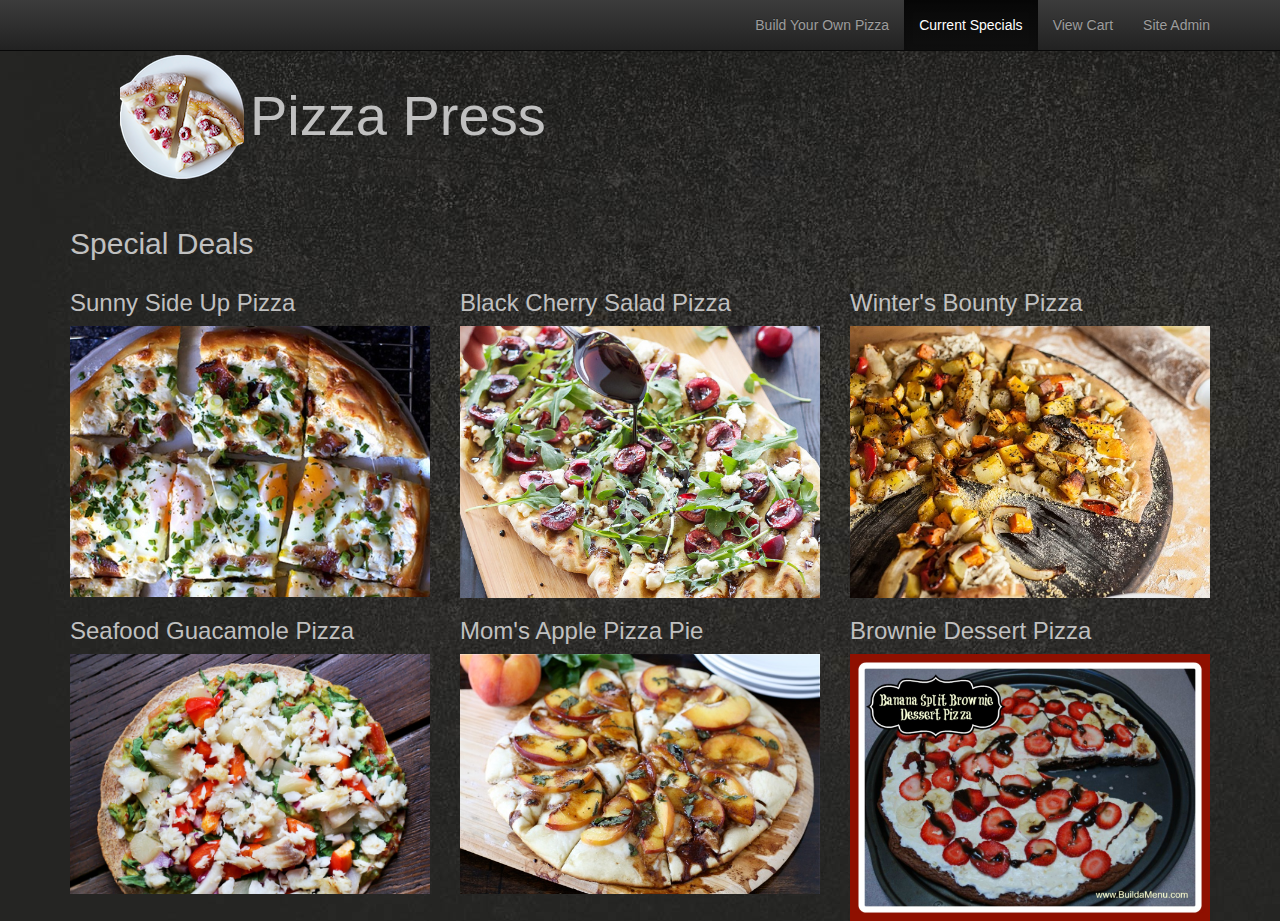
<file: index.html>
<!DOCTYPE html>
<html lang="en">
  <head>
    <meta charset="utf-8">
    <meta name="viewport" content="width=device-width, initial-scale=1">
    <title>Pizza Press</title>
    <link href="css/bootstrap.css" rel="stylesheet">
    <link href="css/bootstrap-theme.css" rel="stylesheet">
    <link href="css/styles.css" rel="stylesheet">
  </head>
  <body>
    <h1 class="businessName">Pizza Press</h1>
    <div class="navbar navbar-inverse navbar-fixed-top">
      <button type="button" class="navbar-toggle" data-toggle="collapse" data-target=".navbar-collapse">
        <span class="icon-bar"></span>
        <span class="icon-bar"></span>
        <span class="icon-bar"></span>
      </button>
      <div class="container">
        <div class="collapse navbar-collapse">
          <ul class="nav navbar-nav navbar-right">
            <li><a href="build.html">Build Your Own Pizza</a></li>
            <li class="active"><a href="index.html">Current Specials</a></li>
            <li><a href="order.html">View Cart</a></li>
            <li><a href="admin.html">Site Admin</a></li>
          </ul>
        </div>
      </div>
    </div>
    <div id="specials" class="container">
      <h2>Special Deals</h2>
      <div class="row">
        <div class="col-sm-4">
          <h3>Sunny Side Up Pizza</h3>
          <img src="img/unusual9.jpg" class="img-responsive">
        </div>
        <div class="col-sm-4">
          <h3>Black Cherry Salad Pizza</h3>
          <img src="img/unusual1.png" class="img-responsive">
        </div>
        <div class="col-sm-4">
          <h3>Winter's Bounty Pizza</h3>
          <img src="img/unusualA.jpg" class="img-responsive">
        </div>
      </div>
      <div class="row">
        <div class="col-sm-4">
          <h3>Seafood Guacamole Pizza</h3>
          <img src="img/unusualI.jpg" class="img-responsive">
        </div>
        <div class="col-sm-4">
          <h3>Mom's Apple Pizza Pie</h3>
          <img src="img/unusualK.jpg" class="img-responsive">
        </div>
        <div class="col-sm-4">
          <h3>Brownie Dessert Pizza</h3>
          <img src="img/unusualN.jpg" class="img-responsive">
        </div>
      </div>
    </div>
  <script src="js/jquery-3.1.0.min.js"></script>
  <script src="js/business.js"></script>
  <script src="js/ui.js"></script>
  </body>
</html>
</file>
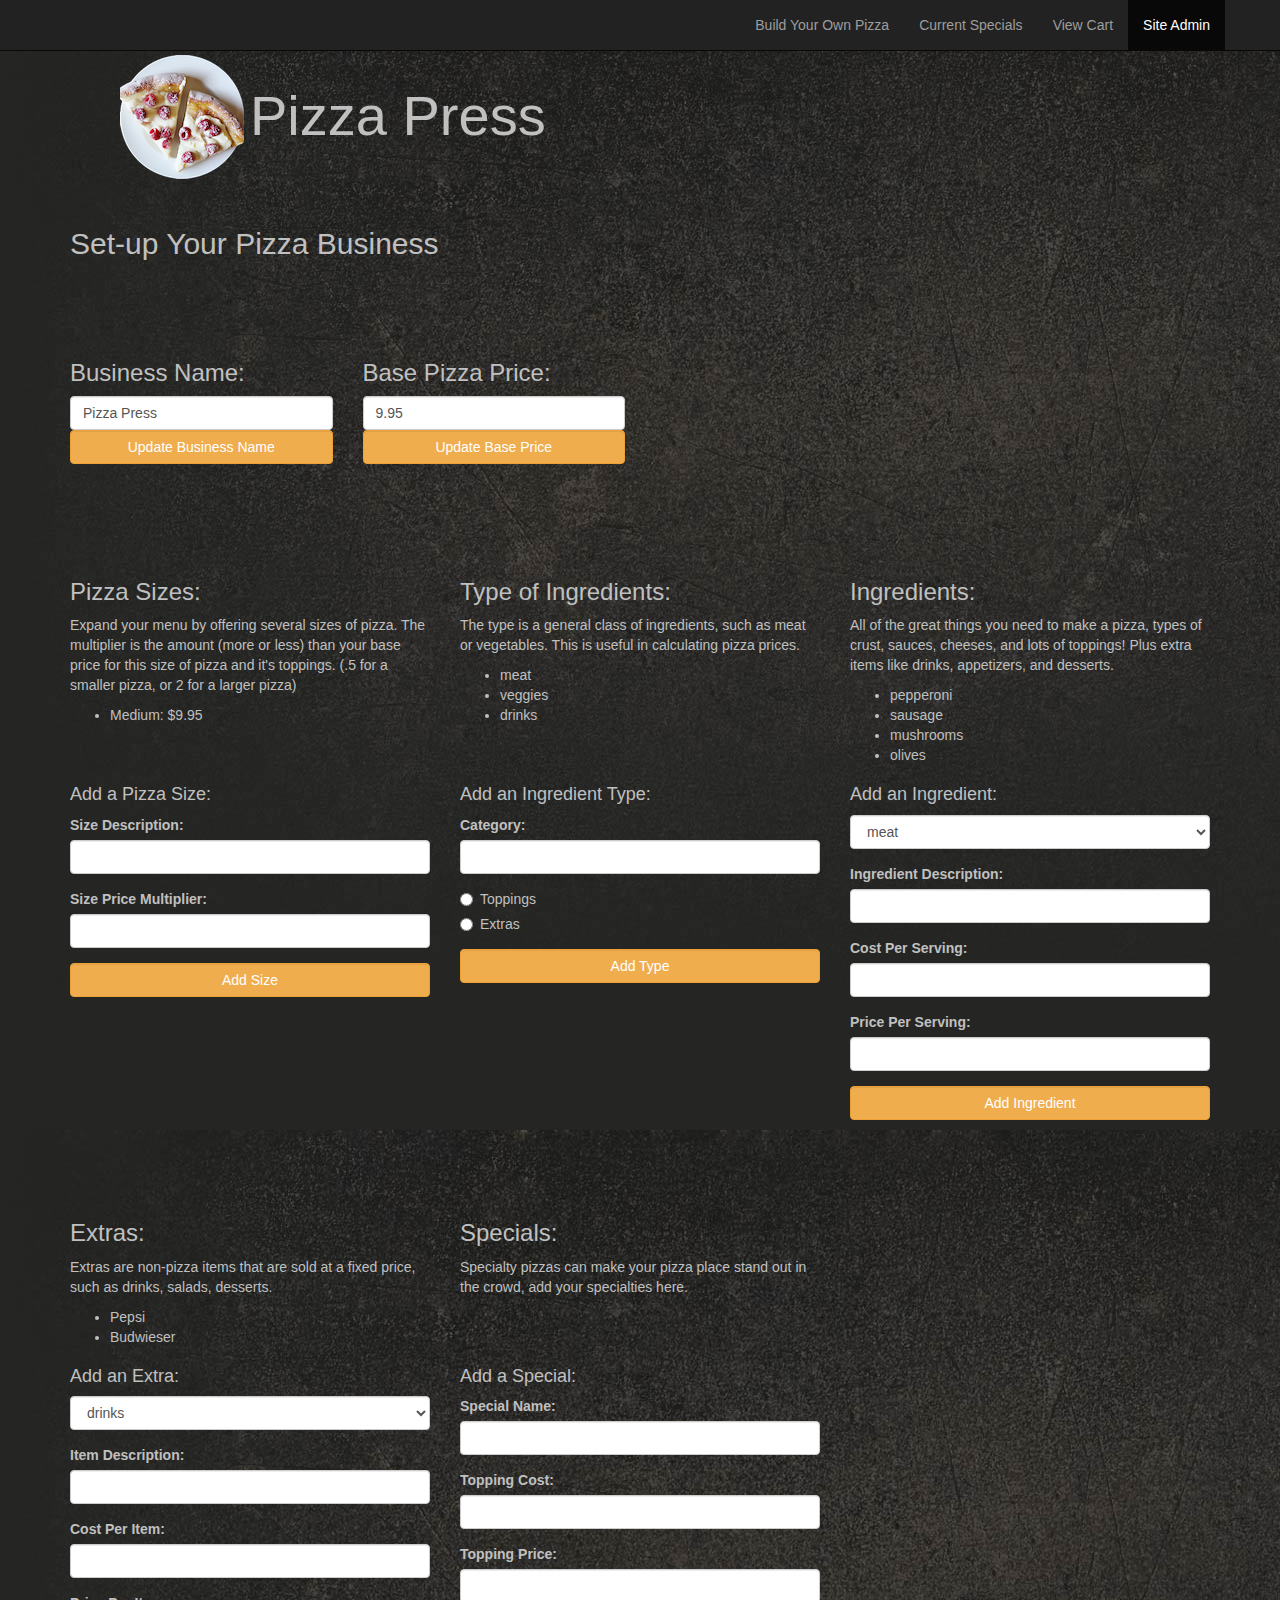
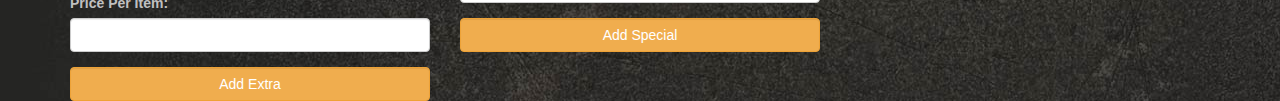
<file: admin.html>
<!DOCTYPE html>
<html lang="en">
  <head>
    <meta charset="utf-8">
    <meta name="viewport" content="width=device-width, initial-scale=1">
    <title>Pizza Press</title>
    <link href="css/bootstrap.css" rel="stylesheet">
    <link href="css/styles.css" rel="stylesheet">
  </head>
  <body>
    <h1 class="businessName">Pizza Press</h1>
    <div class="navbar navbar-inverse navbar-fixed-top">
      <button type="button" class="navbar-toggle" data-toggle="collapse" data-target=".navbar-collapse">
        <span class="icon-bar"></span>
        <span class="icon-bar"></span>
        <span class="icon-bar"></span>
      </button>
      <div class="container">
        <div class="collapse navbar-collapse">
          <ul class="nav navbar-nav navbar-right">
            <li><a href="build.html">Build Your Own Pizza</a></li>
            <li><a href="index.html">Current Specials</a></li>
            <li><a href="order.html">View Cart</a></li>
            <li class="active"><a href="admin.html">Site Admin</a></li>
          </ul>
        </div>
      </div>
    </div>
    <div id="admin" class="container">
      <h2>Set-up Your Pizza Business</h2>
      <div class="row top-row">
        <div id="editBusinessName" class="form-group col-sm-3">
          <h3>Business Name:</h3>
          <input id="newBusinessName" type="text" class="form-control">
          <button class="update btn btn-warning form-control">Update Business Name</button>
        </div>
        <div id="editBasePrice" class="form-group col-sm-3">
          <h3>Base Pizza Price:</h3>
          <input id="newBasePrice" type="text" class="form-control">
          <button class="update btn btn-warning form-control">Update Base Price</button>
        </div>
      </div>
      <div class="row top-row">
        <div class="col-sm-4">
          <h3>Pizza Sizes:</h3>
          <p>Expand your menu by offering several sizes of pizza. The multiplier is the amount (more or less) than your base price for this size of pizza and it's toppings. (.5 for a smaller pizza, or 2 for a larger pizza)</p>
          <ul id="pizzaSizes"></ul>
        </div>
        <div class="col-sm-4">
          <h3>Type of Ingredients:</h3>
          <p>The type is a general class of ingredients, such as meat or vegetables. This is useful in calculating pizza prices.</p>
          <ul id="ingredientTypes">
          </ul>
        </div>
        <div class="col-sm-4">
          <h3>Ingredients:</h3>
          <p>All of the great things you need to make a pizza, types of crust, sauces, cheeses, and lots of toppings! Plus extra items like drinks, appetizers, and desserts.</p>
          <ul id="ingredients"></ul>
        </div>
      </div>
      <div class="row">
        <div class="col-sm-4">
          <h4>Add a Pizza Size:</h4>
          <div class="form-group">
            <label for="sizeDescription">Size Description: </label>
            <input type="text" id="sizeDescription" class="form-control">
          </div>
          <div class="form-group">
            <label for="sizePrice">Size Price Multiplier: </label>
            <input type="text" id="sizePrice" class="form-control">
          </div>
          <button class="btn btn-warning form-control" id="addPizzaSize">Add Size</button>
        </div>
        <div class="col-sm-4">
          <h4>Add an Ingredient Type:</h4>
          <div class="form-group">
            <label for="TypeCategory">Category: </label>
            <input type="text" id="typeCategory" class="form-control">
          </div>
          <div class="form-group">
            <div class="radio"><label><input type="radio" name="type" value="toppings">Toppings</label></div>
            <div class="radio"><label><input type="radio" name="type" value="extras">Extras</label></div>
          </div>
          <button class="btn btn-warning form-control" id="addType">Add Type</button>
        </div>
        <div class="col-sm-4">
          <h4>Add an Ingredient:</h4>
          <div class="form-group">
            <select class="form-control" id="toppingTypes">
            </select>
          </div>
          <div class="form-group">
            <label for="ingredientDescription">Ingredient Description: </label>
            <input type="text" id="ingredientDescription" class="form-control">
          </div>
          <div class="form-group">
            <label for="servingCost">Cost Per Serving: </label>
            <input type="text" id="servingCost" class="form-control">
          </div>
          <div class="form-group">
            <label for="servingPrice">Price Per Serving: </label>
            <input type="text" id="servingPrice" class="form-control">
          </div>
          <button class="btn btn-warning form-control" id="addIngredient">Add Ingredient</button>
        </div>
      </div>
      <div class="row top-row">
        <div class="col-sm-4">
          <h3>Extras:</h3>
          <p>Extras are non-pizza items that are sold at a fixed price, such as drinks, salads, desserts.</p>
          <ul id="extras"></ul>
        </div>
        <div class="col-sm-4">
          <h3>Specials:</h3>
          <p>Specialty pizzas can make your pizza place stand out in the crowd, add your specialties here.</p>
          <ul id="specials"></ul>
        </div>
        <div class="col-sm-4">
        </div>
      </div>
      <div class="row">
        <div class="col-sm-4">
          <h4>Add an Extra:</h4>
          <div class="form-group">
            <select class="form-control" id="extraTypes">
            </select>
          </div>
          <div class="form-group">
            <label for="extraDescription">Item Description: </label>
            <input type="text" id="extraDescription" class="form-control">
          </div>
          <div class="form-group">
            <label for="extraCost">Cost Per Item: </label>
            <input type="text" id="extraCost" class="form-control">
          </div>
          <div class="form-group">
            <label for="extraPrice">Price Per Item: </label>
            <input type="text" id="extraPrice" class="form-control">
          </div>
          <button class="btn btn-warning form-control" id="addExtra">Add Extra</button>
        </div>
        <div class="col-sm-4">
          <h4>Add a Special:</h4>
          <div class="form-group">
            <label for="sizeDescription">Special Name: </label>
            <input type="text" id="specialName" class="form-control">
          </div>
          <div class="form-group">
            <label for="sizePrice">Topping Cost: </label>
            <input type="text" id="toppingCost" class="form-control">
          </div>
          <div class="form-group">
            <label for="sizePrice">Topping Price: </label>
            <input type="text" id="toppingPrice" class="form-control">
          </div>
          <button class="btn btn-warning form-control" id="addSpecial">Add Special</button>
        </div>
        <div class="col-sm-4">
        </div>
      </div>
    </div>
  <script src="js/jquery-3.1.0.min.js"></script>
  <script src="js/business.js"></script>
  <script src="js/ui.js"></script>
  </body>
</html>
</file>
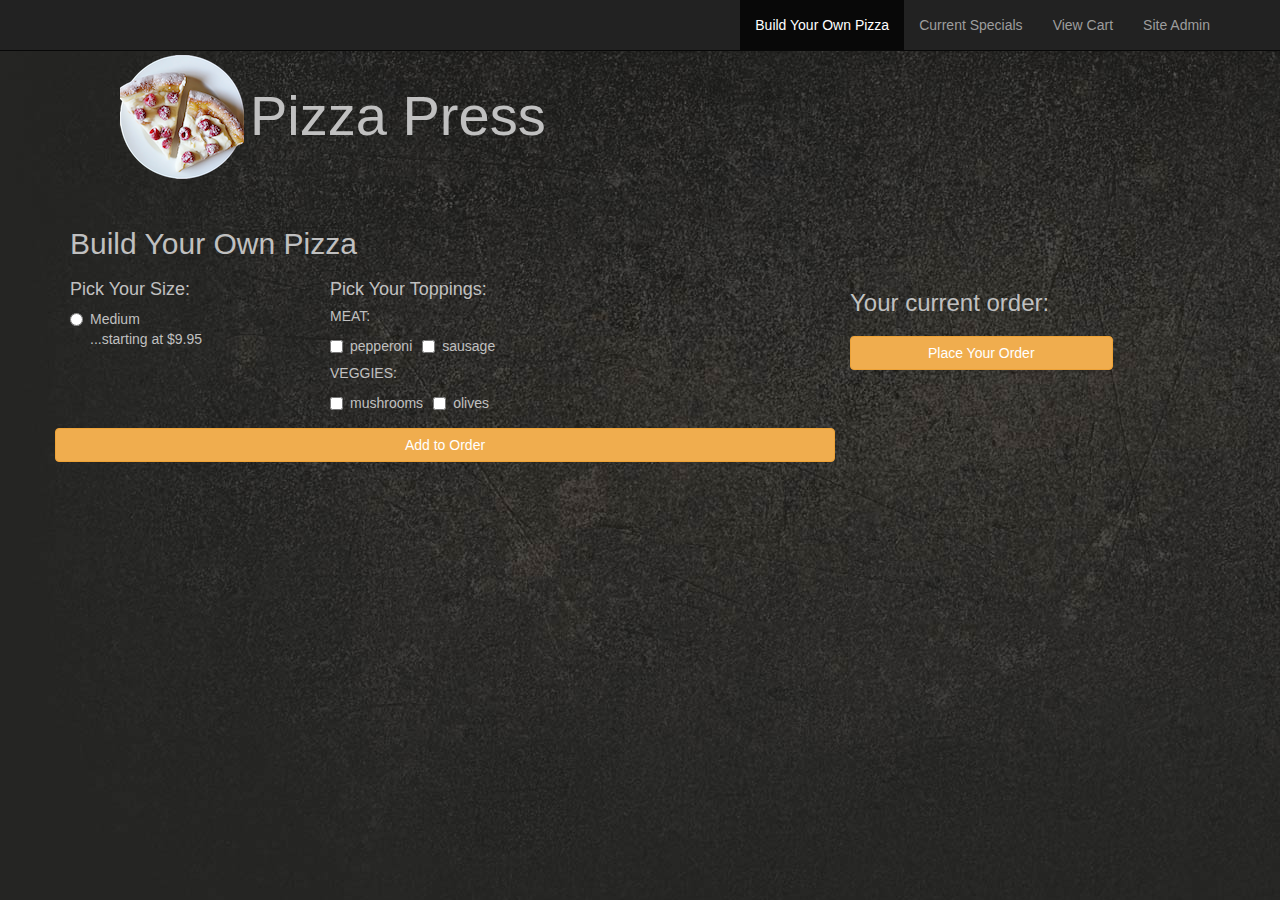
<file: build.html>
<!DOCTYPE html>
<html lang="en">
  <head>
    <meta charset="utf-8">
    <meta name="viewport" content="width=device-width, initial-scale=1">
    <title>Pizza Press</title>
    <link href="css/bootstrap.css" rel="stylesheet">
    <link href="css/styles.css" rel="stylesheet">
  </head>
  <body>
    <h1 class="businessName">Pizza Press</h1>
    <div class="navbar navbar-inverse navbar-fixed-top">
      <button type="button" class="navbar-toggle" data-toggle="collapse" data-target=".navbar-collapse">
        <span class="icon-bar"></span>
        <span class="icon-bar"></span>
        <span class="icon-bar"></span>
      </button>
      <div class="container">
        <div class="collapse navbar-collapse">
          <ul class="nav navbar-nav navbar-right">
            <li class="active"><a href="build.html">Build Your Own Pizza</a></li>
            <li><a href="index.html">Current Specials</a></li>
            <li><a href="order.html">View Cart</a></li>
            <li><a href="admin.html">Site Admin</a></li>
          </ul>
        </div>
      </div>
    </div>
    <div id="specials" class="container">
      <h2>Build Your Own Pizza</h2>
      <div class="row">
        <div class="col-sm-8">
          <form id="orderForm">
            <div class="row">
              <div class="form-group col-sm-4" id="listSizes">
                <h4>Pick Your Size:</h4>
              </div>
              <div class="form-group col-sm-7" id="listToppings">
                <h4>Pick Your Toppings:</h4>
              </div>
              <button id="addToOrder" class="btn btn-block btn-warning">Add to Order</button>
            </div>
          </form>
        </div>
        <div class="col-sm-3">
          <h3>Your current order:</h3>
          <ul id="yourOrder"></ul>
          <h3 id="orderTotal"></h3>
          <button id="orderNow" class="btn btn-block btn-warning">Place Your Order</button>
        </div>
    </div>
  <script src="js/jquery-3.1.0.min.js"></script>
  <script src="js/business.js"></script>
  <script src="js/order.js"></script>
  <script src="js/pizza.js"></script>
  <script src="js/ui.js"></script>
  </body>
</html>
</file>
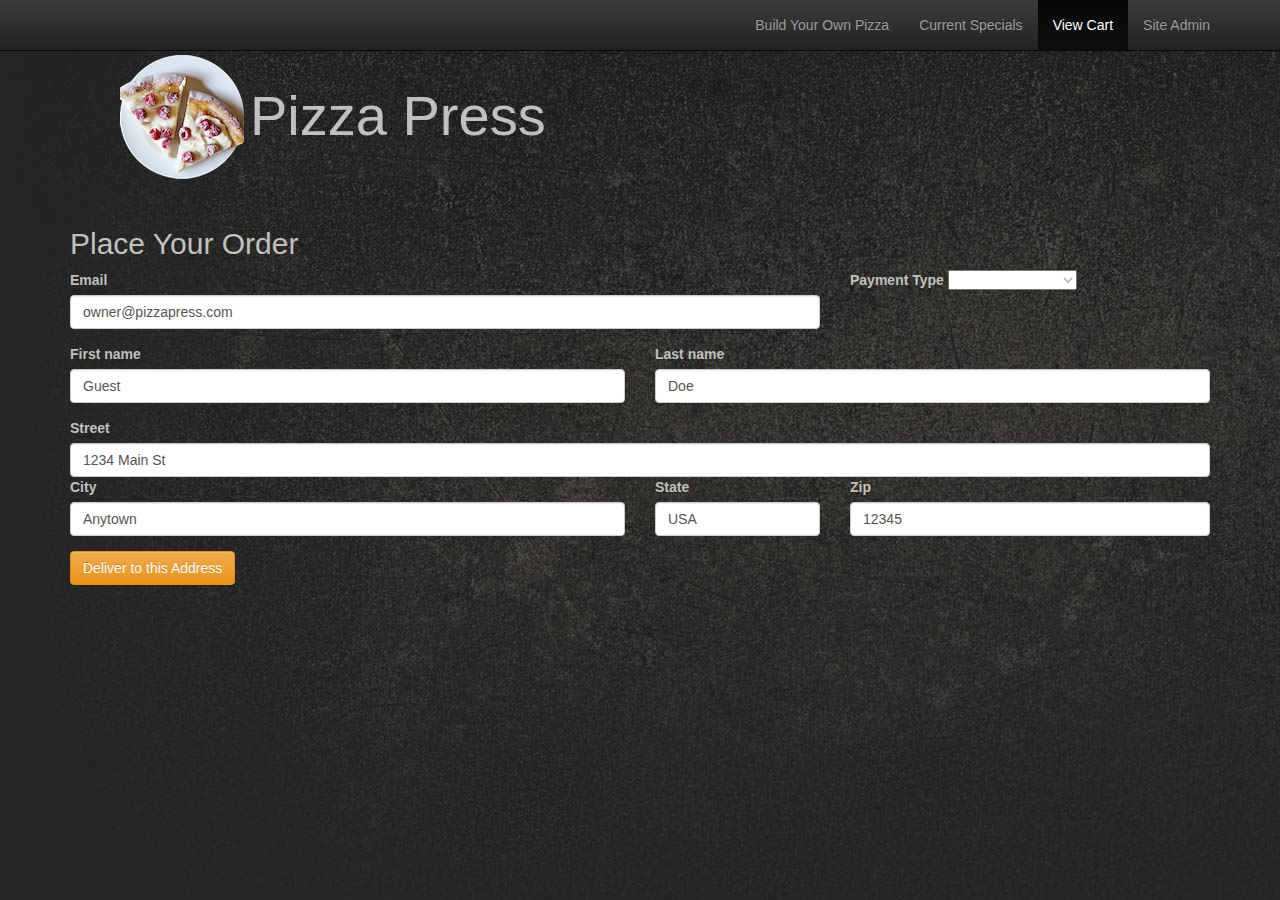
<file: order.html>
<!DOCTYPE html>
<html lang="en">
  <head>
    <meta charset="utf-8">
    <meta name="viewport" content="width=device-width, initial-scale=1">
    <title>Pizza Press</title>
    <link href="css/bootstrap.css" rel="stylesheet">
    <link href="css/bootstrap-theme.css" rel="stylesheet">
    <link href="css/styles.css" rel="stylesheet">
  </head>
  <body>
    <h1 class="businessName">Pizza Press</h1>
    <div class="navbar navbar-inverse navbar-fixed-top">
      <button type="button" class="navbar-toggle" data-toggle="collapse" data-target=".navbar-collapse">
        <span class="icon-bar"></span>
        <span class="icon-bar"></span>
        <span class="icon-bar"></span>
      </button>
      <div class="container">
        <div class="collapse navbar-collapse">
          <ul class="nav navbar-nav navbar-right">
            <li><a href="build.html">Build Your Own Pizza</a></li>
            <li><a href="index.html">Current Specials</a></li>
            <li class="active"><a href="order.html">View Cart</a></li>
            <li><a href="admin.html">Site Admin</a></li>
          </ul>
        </div>
      </div>
    </div>
    <div id="order" class="container">
      <h2>Place Your Order</h2>
      <form id="new-contact">
        <div class="row">
          <div class="form-group col-sm-8">
            <label for="newEmail">Email</label>
            <input id="newEmail" class="form-control" type="text">
          </div>
          <div class="form-group col-sm-4">
            <label for="newPayment">Payment Type</label>
            <select id="newPayment">
              <option>Cash on Delivery</option>
              <option>Credit Card</option>
            </select>
          </div>
        </div>
        <div class="row">
          <div class="form-group col-sm-6">
            <label for="newFirstName">First name</label>
            <input id="newFirstName" class="form-control" type="text">
          </div>
          <div class="form-group col-sm-6">
            <label for="newLastName">Last name</label>
            <input id="newLastName" class="form-control" type="text">
          </div>
        </div>

        <div id="new-addresses">
          <div class="new-address">
            <div class="form-group">
              <div class="row">
                <div class="col-sm-12">
                  <label for="newStreet">Street</label>
                  <input type="text" id="newStreet" class="form-control">
                </div>
              </div>
              <div class="row">
                <div class="col-sm-6">
                  <label for="newCity">City</label>
                  <input type="text" id="newCity" class="form-control">
                </div>
                <div class="col-sm-2">
                  <label for="newState">State</label>
                  <input type="text" id="newState" class="form-control">
                </div>
                <div class="col-sm-4">
                  <label for="newZip">Zip</label>
                  <input type="text" id="newZip" class="form-control">
                </div>
              </div>
            </div>
          </div>
        </div>
        <span class="btn btn-warning" id="addCustomer">Deliver to this Address</span>
    </div>
  <script src="js/jquery-3.1.0.min.js"></script>
  <script src="js/business.js"></script>
  <script src="js/order.js"></script>
  <script src="js/ui.js"></script>
  </body>
</html>
</file>
<file: css/styles.css>
body {
  background: url("../img/logo.png") no-repeat 120px 55px, url("../img/bg.jpg");
  color: silver;
  margin-top: 85px;
}

h1 {
  font-size: 4em;
  margin-left: 250px;
  margin-top: 50px;
}

.top-row {
  margin-top: 80px;
  margin-bottom: 0;
}

#specials,
#order,
#admin,
#signin {
  margin-top: 60px;
}
</file>
